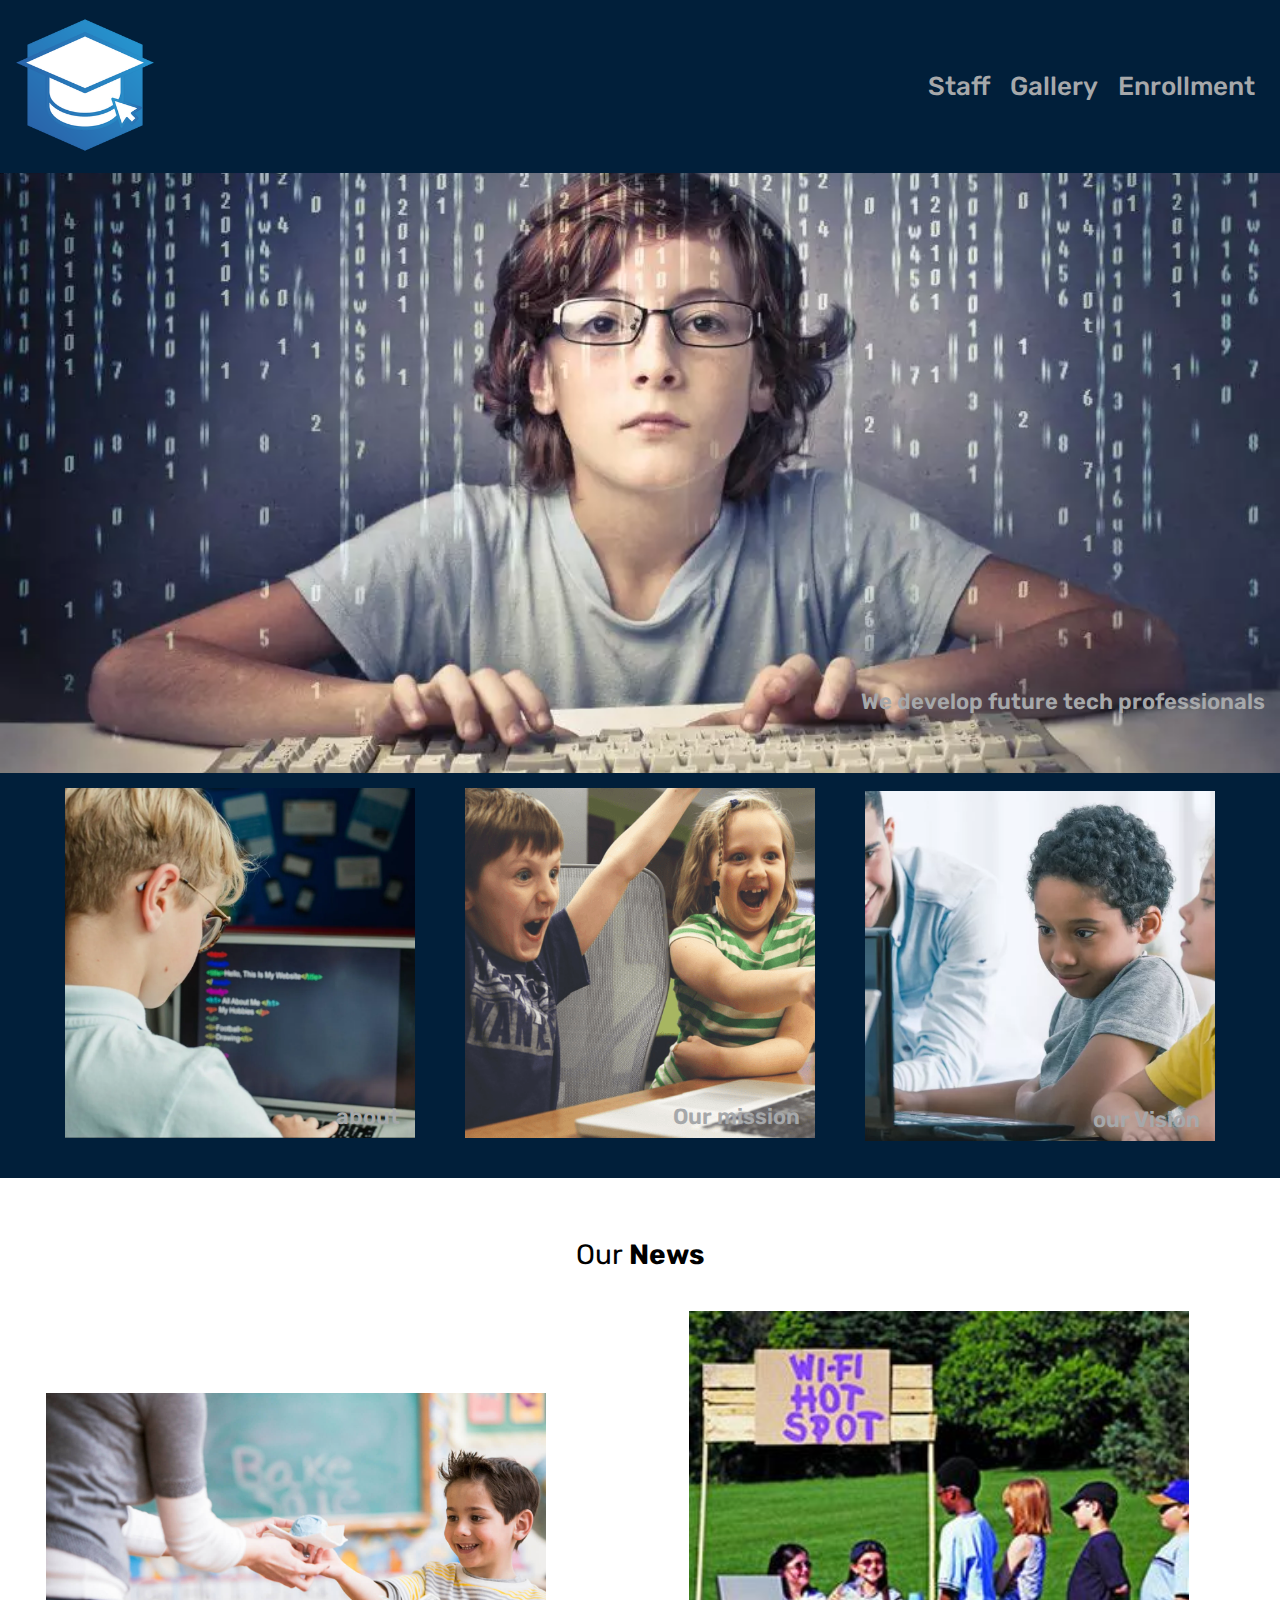
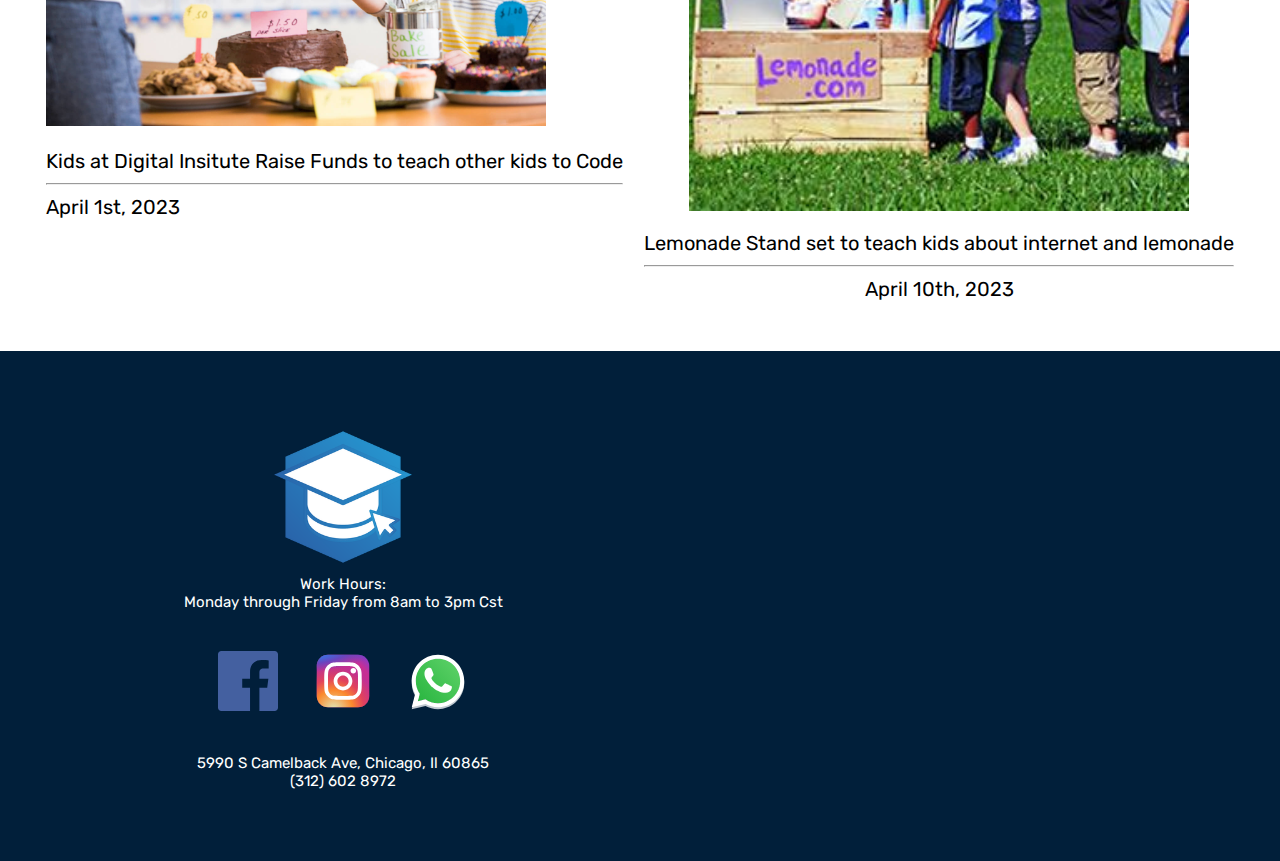
<file: index.html>
<!DOCTYPE html>
<html lang="en">
<head>
  <meta charset="UTF-8">
  <meta http-equiv="X-UA-Compatible" content="IE=edge">
  <meta name="viewport" content="width=device-width, initial-scale=1.0">
  <title>School</title>
  <link rel="stylesheet" href="./index-mobile.css">
  <link rel="stylesheet" media="(min-width: 900px)" href="./index-desktop.css">
  <link rel="stylesheet" media="(min-width: 1200px)" href="./index-desktopFHD.css" >
  <link rel="preconnect" href="https://fonts.googleapis.com">
  <link rel="preconnect" href="https://fonts.gstatic.com" crossorigin>
  <link href="https://fonts.googleapis.com/css2?family=Rubik:wght@400;500;700&display=swap" rel="stylesheet">
</head>
<body>
  <header>
    <div class="logo-button">
      <a href="./index.html"><img class="school-logo" src="./assets/school-logo.png" alt="School Logo"></a>
      <button class="menu-button">
        <img class="three-lines" src="./assets/menu-lines.svg" alt="">
        <p>Menu</p>
      </button>
    </div>
    <nav class="nav-bar inactive">
      <ul>
        <li><a href="./staff.html">Staff</a></li>
        <li><a href="./gallery.html">Gallery</a></li>
        <li><a href="./enrollment.html">Enrollment</a></li>
      </ul>
    </nav>
  </header>
  <main>
    <section class="good-citizens carousel">
      <p>We develop future tech professionals</p>
    </section>
    <div class="sections-main">
      <section class="main-sections about">
        <div class="color-over">
          <p class="over-text">Click to learn More</p>
          <p class="afterclick-text">Our Institution teaches kids to code, starting with the basics, then they will select what path to choose</p>
        </div>
        <p class="mains-text">about</p>
      </section>
      <section class="main-sections mission">
        <div class="color-over">
          <p class="over-text">Click to learn More</p>
          <p class="afterclick-text">Give an understanding about code to all our students about programming languages</p>
        </div>
        <p class="mains-text">Our mission</p>
      </section>
      <section class="main-sections vision">
        <div class="color-over">
          <p class="over-text">Click to learn More</p>
          <p class="afterclick-text third">To Have all kids being technology literate</p>
        </div>
        <p class="mains-text">our Vision</p>
      </section>
    </div>
    <section class="news">
      <div class="news-title">
        <p>Our <b>News</b></p>
      </div>
      <div class="news-articles">
        <div class="news-article">
          <img src="./assets/bake-charity.jpg" alt="Baking Charity">
          <p>Kids at Digital Insitute Raise Funds to teach other kids to Code</p> 
          <hr>
          <p>April 1st, 2023</p>
        </div>
        <div class="news-article kids-lemonade">
          <img src="./assets/kids-and-charity.jpg" alt="">
          <p>Lemonade Stand set to teach kids about internet and lemonade</p>
          <hr>
          <p>April 10th, 2023</p>
        </div>
    </div>
    </section>
  </main>
  <footer>
    <div class="footer-info">
      <div class="footer-logo">
        <img src="./assets/school-logo.png" alt="">
      </div>
      <div class="contact-info">
        <p>Work Hours:</p>
        <p>Monday through Friday from 8am to 3pm Cst</p>
      </div>
      <div class="social-media">
        <a href="#"><img class="social-icons" src="./assets/facebook-color-svgrepo-com.svg" alt=""></a>
        <a href="#"><img class="social-icons" src="./assets/instagram-1-svgrepo-com.svg" alt=""></a>
        <a href="#"><img class="social-icons" src="./assets/whatsapp-svgrepo-com.svg" alt=""></a>
      </div>
      <div class="contact-info address">
        <p>5990 S Camelback Ave, Chicago, Il 60865</p>
        <p>(312) 602 8972</p>
      </div>
    </div>
    <iframe class="map" src="https://www.google.com/maps/embed?pb=!1m14!1m12!1m3!1d2974.895171803835!2d-87.62096409198244!3d41.78747278321556!2m3!1f0!2f0!3f0!3m2!1i1024!2i768!4f13.1!5e0!3m2!1sen!2sus!4v1681677209163!5m2!1sen!2sus" width="600" height="450" style="border:0;" allowfullscreen="" loading="lazy" referrerpolicy="no-referrer-when-downgrade"></iframe>
  </footer>
</body>
<script src="./index.js"></script>
</html>
</file>
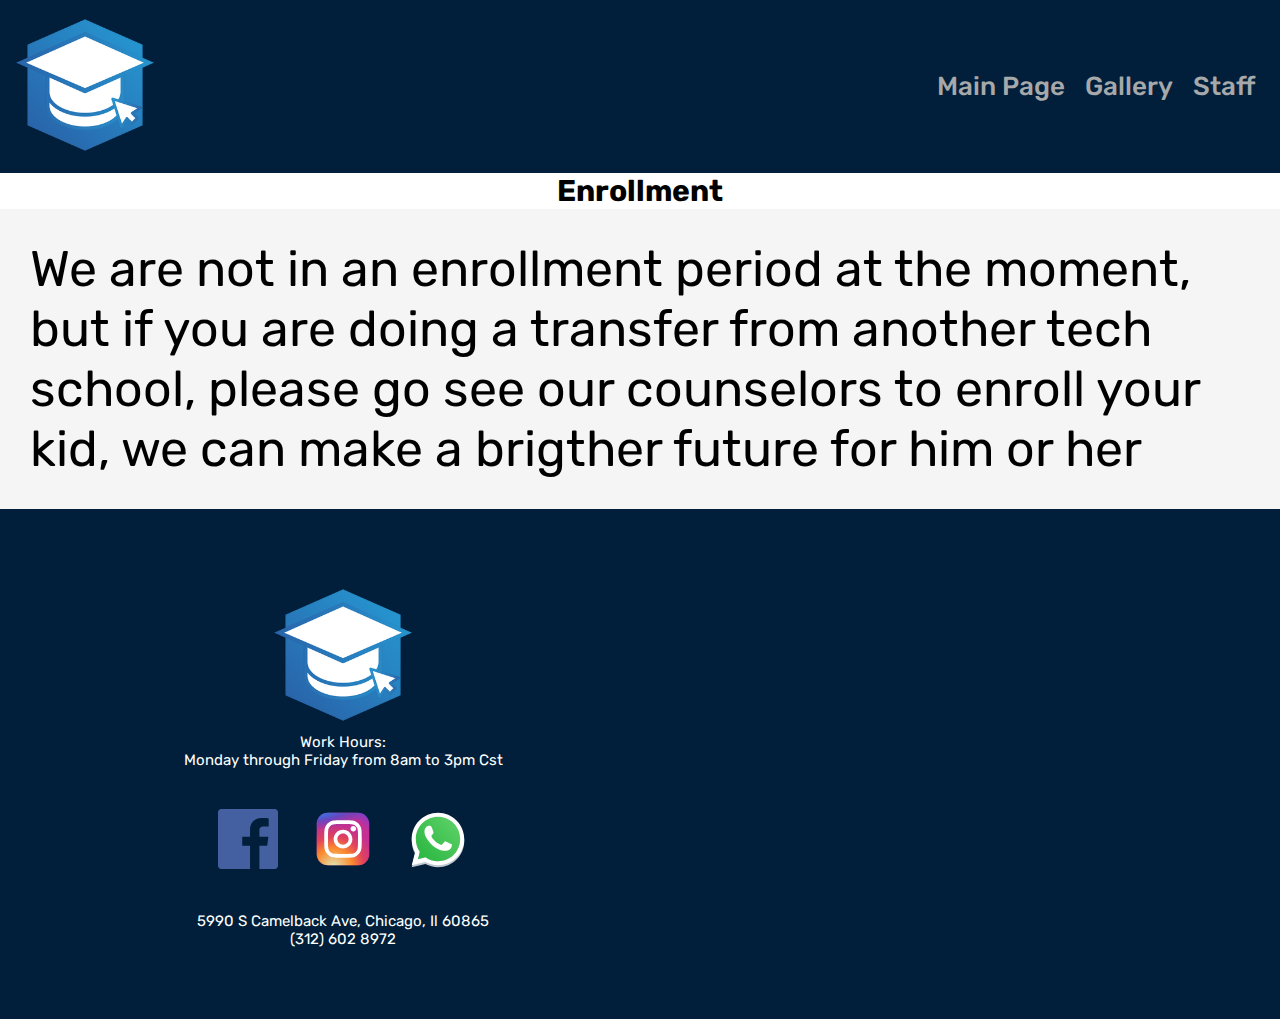
<file: enrollment.html>
<!DOCTYPE html>
<html lang="en">
<head>
  <meta charset="UTF-8">
  <meta http-equiv="X-UA-Compatible" content="IE=edge">
  <meta name="viewport" content="width=device-width, initial-scale=1.0">
  <title>Enrollment</title>
  <link rel="stylesheet" href="./enrollment.css">
  <link rel="stylesheet" media="(min-width: 900px)" href="./enrollment-desktop.css">
  <link rel="preconnect" href="https://fonts.googleapis.com">
  <link rel="preconnect" href="https://fonts.gstatic.com" crossorigin>
  <link href="https://fonts.googleapis.com/css2?family=Rubik:wght@400;500;700&display=swap" rel="stylesheet">
</head>
<body>
  <header>
    <div class="logo-button">
      <a href="./index.html"><img class="school-logo" src="./assets/school-logo.png" alt="School Logo"></a>
      <button class="menu-button">
        <img class="three-lines" src="./assets/menu-lines.svg" alt="">
        <p>Menu</p>
      </button>
    </div>
    <nav class="nav-bar inactive">
      <ul>
        <li><a href="./index.html">Main Page</a></li>
        <li><a href="./gallery.html">Gallery</a></li>
        <li><a href="./staff.html">Staff</a></li>
      </ul>
    </nav>
  </header>
  <main>
    <section class="enrollment">
      <h1>Enrollment</h1>
      <div class="enroll-msg">
        <p>We are not in an enrollment period at the moment, but if you are doing a transfer from another tech school, please go see our counselors to enroll your kid, we can make a brigther future for him or her</p>
      </div>
    </section>
  </main>
  <footer>
    <div class="footer-info">
      <div class="footer-logo">
        <img src="./assets/school-logo.png" alt="">
      </div>
      <div class="contact-info">
        <p>Work Hours:</p>
        <p>Monday through Friday from 8am to 3pm Cst</p>
      </div>
      <div class="social-media">
        <a href="#"><img class="social-icons" src="./assets/facebook-color-svgrepo-com.svg" alt=""></a>
        <a href="#"><img class="social-icons" src="./assets/instagram-1-svgrepo-com.svg" alt=""></a>
        <a href="#"><img class="social-icons" src="./assets/whatsapp-svgrepo-com.svg" alt=""></a>
      </div>
      <div class="contact-info address">
        <p>5990 S Camelback Ave, Chicago, Il 60865</p>
        <p>(312) 602 8972</p>
      </div>
    </div>
    <iframe class="map" src="https://www.google.com/maps/embed?pb=!1m14!1m12!1m3!1d2974.895171803835!2d-87.62096409198244!3d41.78747278321556!2m3!1f0!2f0!3f0!3m2!1i1024!2i768!4f13.1!5e0!3m2!1sen!2sus!4v1681677209163!5m2!1sen!2sus" width="600" height="450" style="border:0;" allowfullscreen="" loading="lazy" referrerpolicy="no-referrer-when-downgrade"></iframe>
  </footer>
  <script src="./enrollment.js"></script>
</body>
</html>
</file>
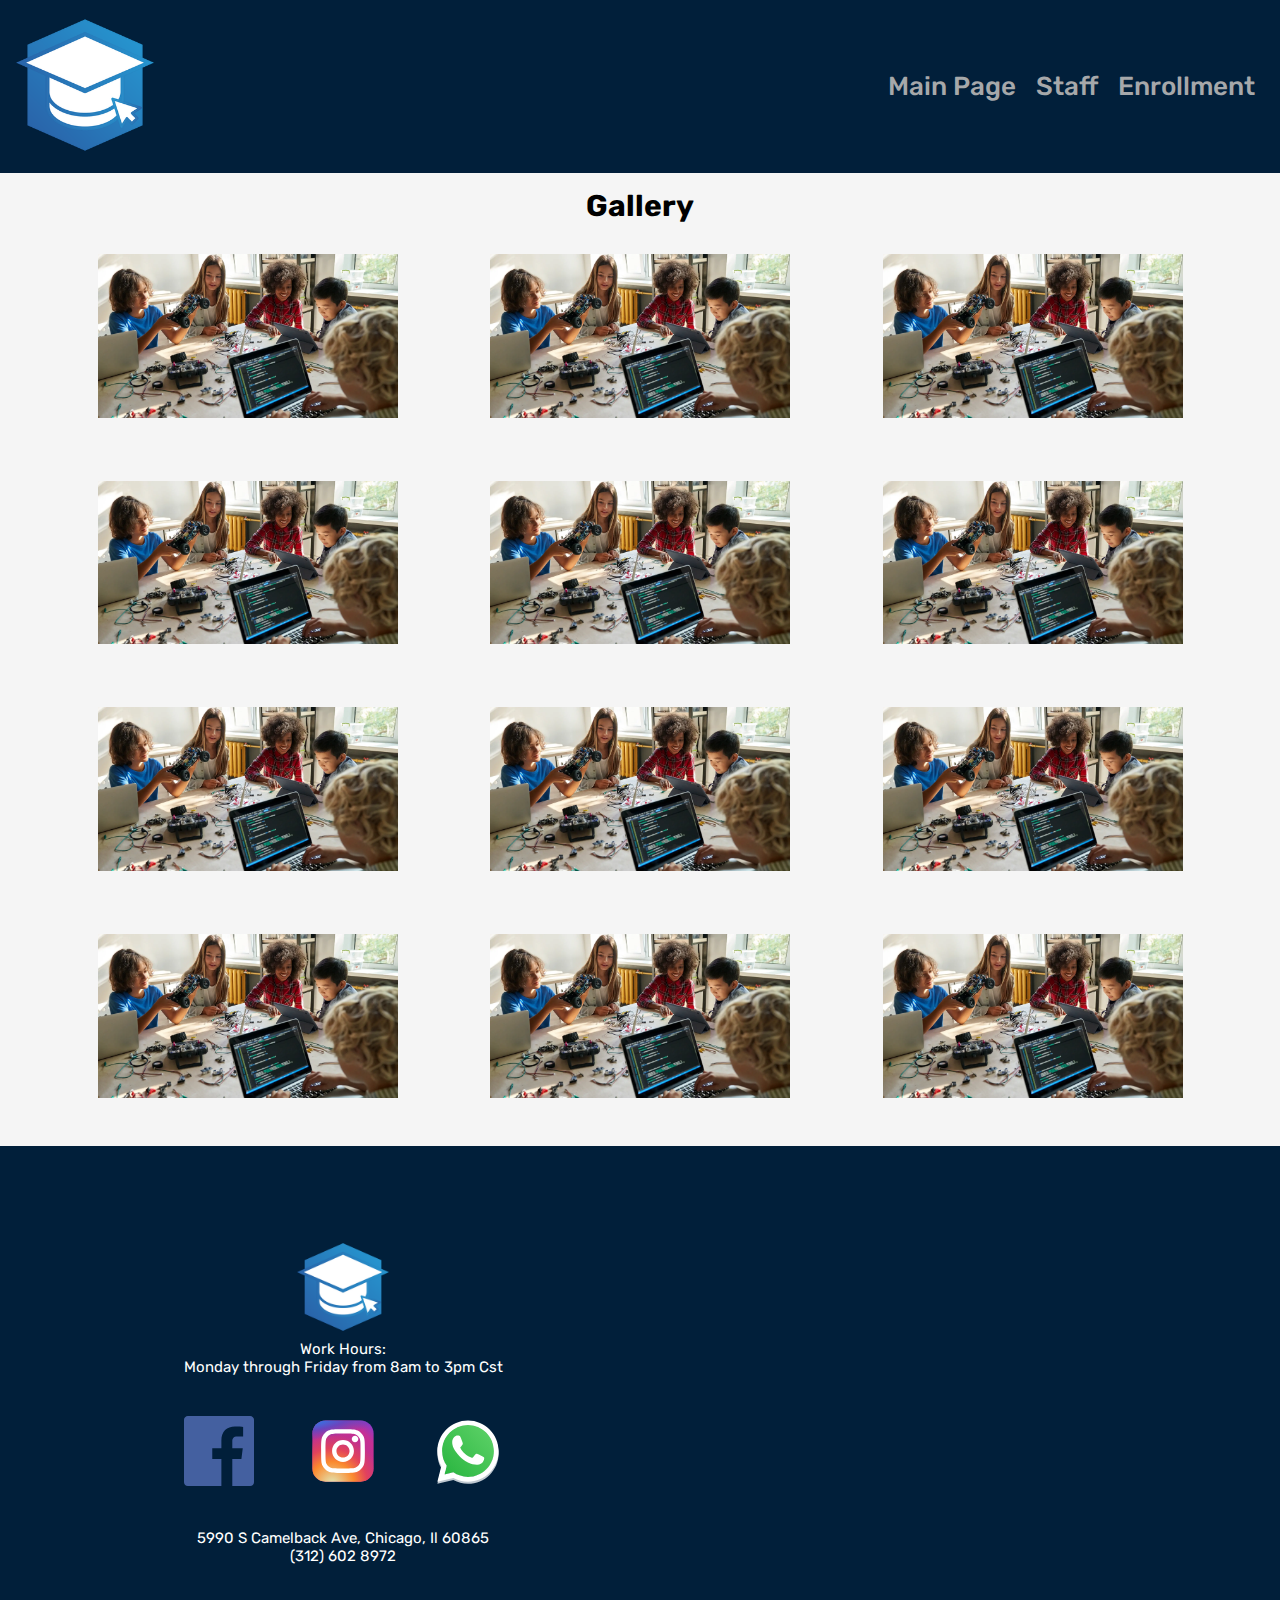
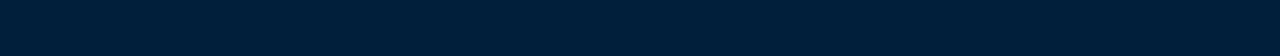
<file: gallery.html>
<!DOCTYPE html>
<html lang="en">
<head>
  <meta charset="UTF-8">
  <meta http-equiv="X-UA-Compatible" content="IE=edge">
  <meta name="viewport" content="width=device-width, initial-scale=1.0">
  <title>Gallery</title>
  <link rel="stylesheet" href="./galerry-mobile.css">
  <link rel="stylesheet" media="(min-width: 900px)" href="./gallery-desktop.css" >
  <link rel="stylesheet" media="(min-width: 1200px)" href="./gallery-desktopFHD.css">
  <link rel="preconnect" href="https://fonts.googleapis.com">
  <link rel="preconnect" href="https://fonts.gstatic.com" crossorigin>
  <link href="https://fonts.googleapis.com/css2?family=Rubik:wght@400;500;700&display=swap" rel="stylesheet">
</head>
<body>
  <div class="darken inactive"></div>
  <header>
    <div class="logo-button">
      <a href="./index.html"><img class="school-logo" src="./assets/school-logo.png" alt="School Logo"></a>
      <button class="menu-button">
        <img class="three-lines" src="./assets/menu-lines.svg" alt="">
        <p>Menu</p>
      </button>
    </div>
    <nav class="nav-bar inactive">
      <ul>
        <li><a href="./index.html">Main Page</a></li>
        <li><a href="./staff.html">Staff</a></li>
        <li><a href="./enrollment.html">Enrollment</a></li>
      </ul>
    </nav>
  </header>
  <main>
    <section class="gallery">
      <h1>Gallery</h1>
      <div class="gallery-pics">
          <div class="each-pic">
            <img src="./assets/technology gallery/coding-team.webp" alt="">
          </div>
          <div class="each-pic">
            <img src="./assets/technology gallery/coding-team.webp" alt="">
        </div>
        <div class="each-pic">
          <img src="./assets/technology gallery/coding-team.webp" alt="">
        </div>
      </div>
      <div class="gallery-pics">
        <div class="each-pic">
          <img src="./assets/technology gallery/coding-team.webp" alt="">
        </div>
        <div class="each-pic">
          <img src="./assets/technology gallery/coding-team.webp" alt="">
      </div>
      <div class="each-pic">
        <img src="./assets/technology gallery/coding-team.webp" alt="">
      </div>
    </div>
    <div class="gallery-pics">
      <div class="each-pic">
        <img src="./assets/technology gallery/coding-team.webp" alt="">
      </div>
      <div class="each-pic">
        <img src="./assets/technology gallery/coding-team.webp" alt="">
    </div>
    <div class="each-pic">
      <img src="./assets/technology gallery/coding-team.webp" alt="">
    </div>
  </div>
  <div class="gallery-pics">
    <div class="each-pic">
      <img src="./assets/technology gallery/coding-team.webp" alt="">
    </div>
    <div class="each-pic">
      <img src="./assets/technology gallery/coding-team.webp" alt="">
  </div>
  <div class="each-pic">
    <img src="./assets/technology gallery/coding-team.webp" alt="">
  </div>
  <div class="big-pic inactive">
    <img class="close-gallerypic" src="./assets/cancel-close-svgrepo-com.svg" alt="">
    <img class="big-pic-img" src="./assets/technology gallery/coding-team.webp" alt="">
    <button class="btn btn-prev" >&lt;</button>
    <button class="btn btn-next">&gt;</button>
  </div>
  <ul class="carousel inactive">
    <li class="carousel-pic"><img src="./assets/technology gallery/coding-team.webp" alt=""></li>
    <li class="carousel-pic"><img src="./assets/technology gallery/coding-team.webp" alt=""></li>
    <li class="carousel-pic"><img src="./assets/technology gallery/coding-team.webp" alt=""></li>
    <li class="carousel-pic"><img src="./assets/technology gallery/coding-team.webp" alt=""></li>
    <li class="carousel-pic"><img src="./assets/technology gallery/coding-team.webp" alt=""></li>
    <li class="carousel-pic"><img src="./assets/technology gallery/coding-team.webp" alt=""></li>
    <li class="carousel-pic"><img src="./assets/technology gallery/coding-team.webp" alt=""></li>
    <li class="carousel-pic"><img src="./assets/technology gallery/coding-team.webp" alt=""></li>
    <li class="carousel-pic"><img src="./assets/technology gallery/coding-team.webp" alt=""></li>
  </ul>
    </section>
  </main>
</body>
<footer>
  <div class="footer-info">
    <div class="footer-logo">
      <img src="./assets/school-logo.png" alt="">
    </div>
    <div class="contact-info">
      <p>Work Hours:</p>
      <p>Monday through Friday from 8am to 3pm Cst</p>
    </div>
    <div class="social-media">
      <a href="#"><img class="social-icons" src="./assets/facebook-color-svgrepo-com.svg" alt=""></a>
      <a href="#"><img class="social-icons" src="./assets/instagram-1-svgrepo-com.svg" alt=""></a>
      <a href="#"><img class="social-icons" src="./assets/whatsapp-svgrepo-com.svg" alt=""></a>
    </div>
    <div class="contact-info address">
      <p>5990 S Camelback Ave, Chicago, Il 60865</p>
      <p>(312) 602 8972</p>
    </div>
  </div>
  <iframe class="map" src="https://www.google.com/maps/embed?pb=!1m14!1m12!1m3!1d2974.895171803835!2d-87.62096409198244!3d41.78747278321556!2m3!1f0!2f0!3f0!3m2!1i1024!2i768!4f13.1!5e0!3m2!1sen!2sus!4v1681677209163!5m2!1sen!2sus" width="600" height="450" style="border:0;" allowfullscreen="" loading="lazy" referrerpolicy="no-referrer-when-downgrade"></iframe>
</footer>
<script src="./gallery.js"></script>
</html>
</file>
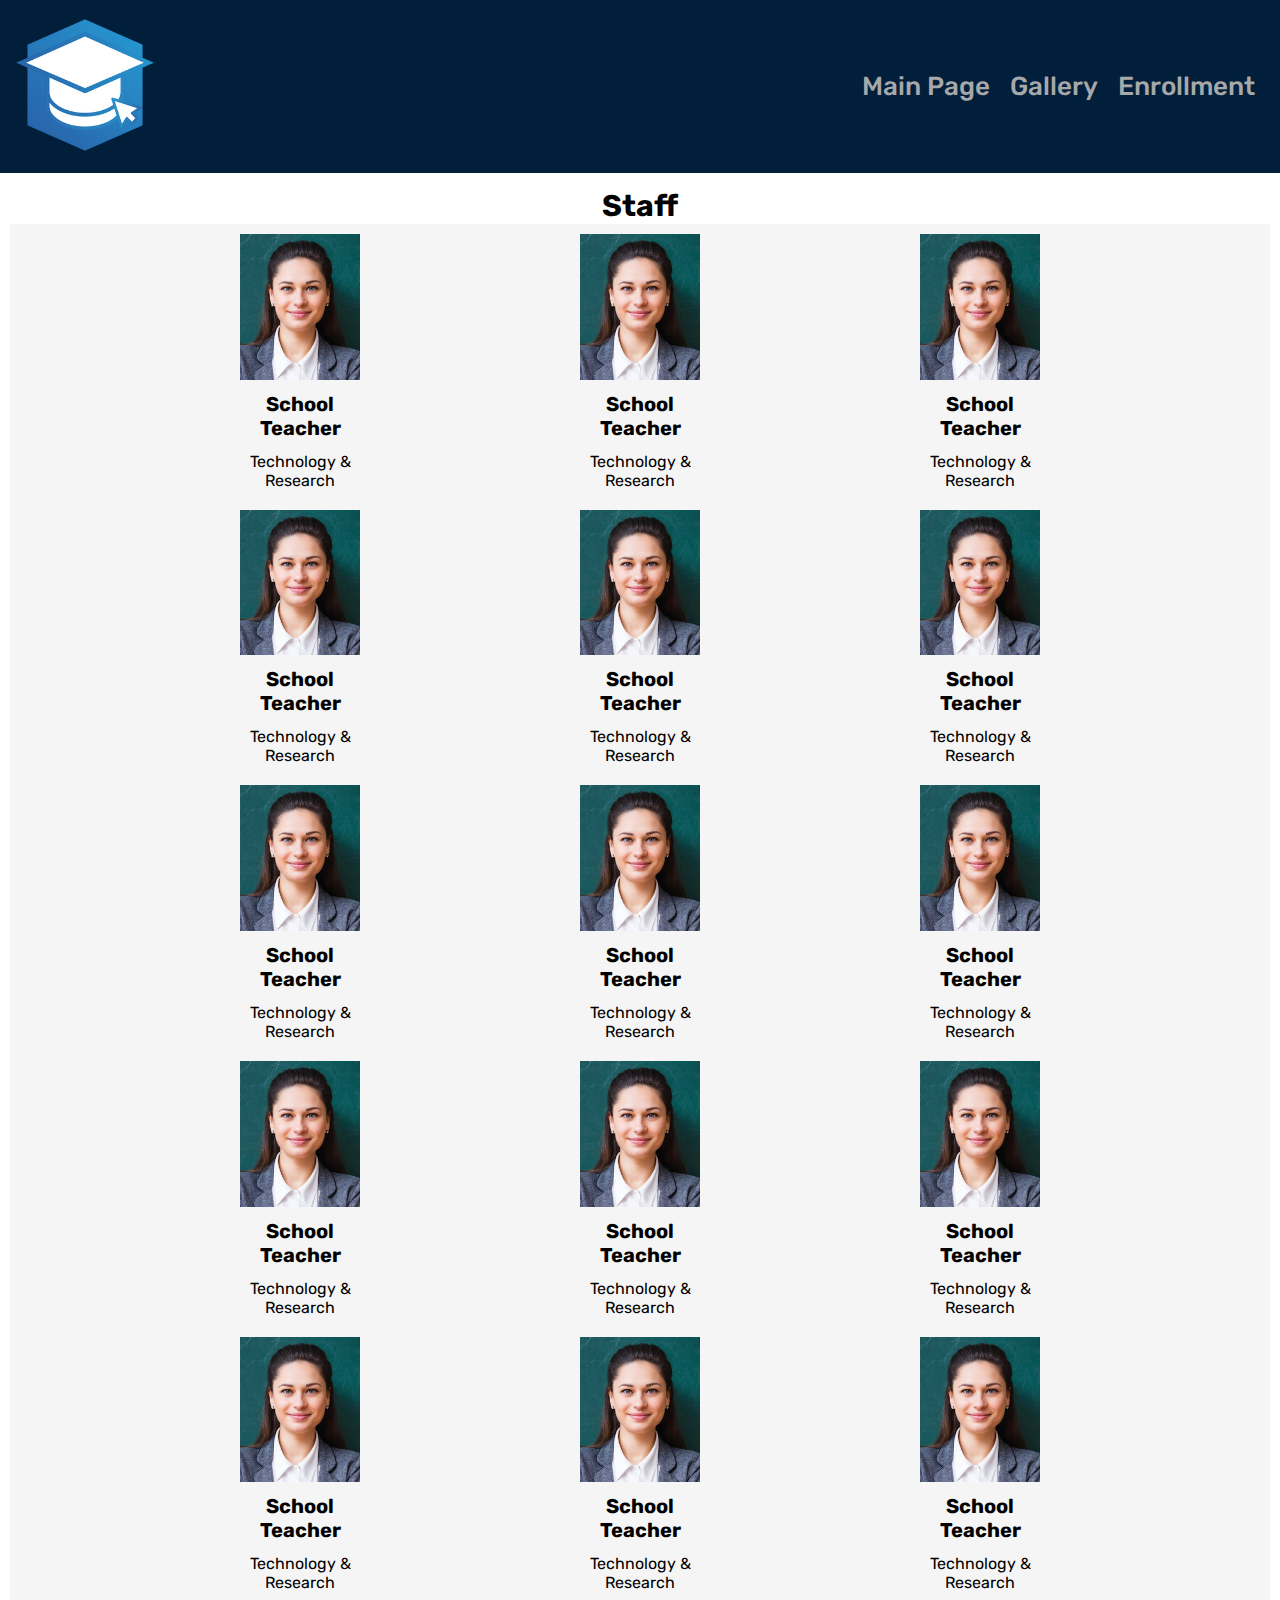
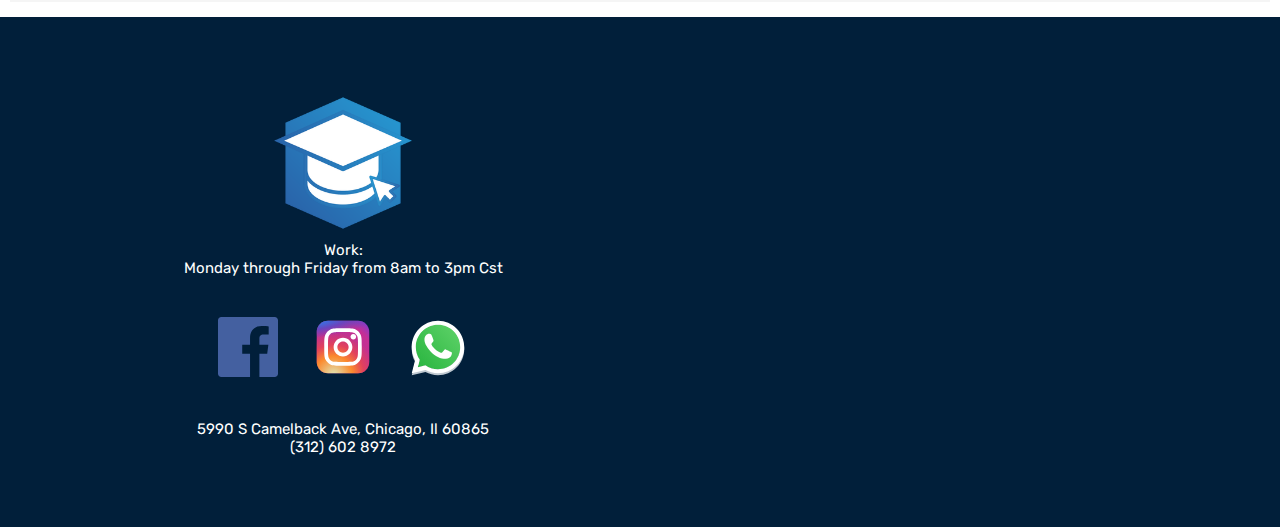
<file: staff.html>
<!DOCTYPE html>
<html lang="en">
<head>
  <meta charset="UTF-8">
  <meta http-equiv="X-UA-Compatible" content="IE=edge">
  <meta name="viewport" content="width=device-width, initial-scale=1.0">
  <title>Staff</title>
  <link rel="stylesheet" href="./staff.css">
  <link rel="stylesheet" media="(min-width: 900px)" href="./staff-desktop.css">
  <link rel="stylesheet" media="(min-width: 1200px)" href="./staff-desktopFHD.css" >
  <link rel="preconnect" href="https://fonts.googleapis.com">
  <link rel="preconnect" href="https://fonts.gstatic.com" crossorigin>
  <link href="https://fonts.googleapis.com/css2?family=Rubik:wght@400;500;700&display=swap" rel="stylesheet">
</head>
<body>
  <div class="darken"></div>
  <header>
    <div class="logo-button">
      <a href="./index.html"><img class="school-logo" src="./assets/school-logo.png" alt="School Logo"></a>
      <button class="menu-button">
        <img class="three-lines" src="./assets/menu-lines.svg" alt="">
        <p>Menu</p>
      </button>
    </div>
    <nav class="nav-bar inactive">
      <ul>
        <li><a href="./index.html">Main Page</a></li>
        <li><a href="./gallery.html">Gallery</a></li>
        <li><a href="./enrollment.html">Enrollment</a></li>
      </ul>
    </nav>
  </header>
  <main>
    <section class="staff">

      <h1>Staff</h1>
      <article class="staff-description">
        <img class="close-staffpic" src="./assets/cancel-close-svgrepo-com.svg" alt="">
        <img class="picture-staff" src="./assets/teacher.jpg" alt="Teacher">
        <div>
          <p class="title"><b>School Teacher</b></p>
          <p class="title-desc">School Teacher has been in this institution for several years, she teaches all programming languages to all kids in the school,</p>
        </div>
      </article>
      <div class="">
        <div class="staff-people" >
          <div class="staff-member">
            <img class="staff-pic" src="./assets/teacher.jpg" alt="">
            <br>
            <p class="name"><b>School Teacher</b></p> 
            <br>
            <p class="ocupation">Technology & Research</p>
          </div>
          <div class="staff-member">
            <img class="staff-pic" src="./assets/teacher.jpg" alt="">
            <br>
            <p class="name"><b>School Teacher</b></p> 
            <br>
            <p class="ocupation">Technology & Research</p>
          </div>
          <div class="staff-member">
            <img class="staff-pic" src="./assets/teacher.jpg" alt="">
            <br>
            <p class="name"><b>School Teacher</b></p> 
            <br>
            <p class="ocupation">Technology & Research</p>
          </div>
        </div>
        <div class="staff-people" >
          <div class="staff-member">
            <img class="staff-pic" src="./assets/teacher.jpg" alt="">
            <br>
            <p class="name"><b>School Teacher</b></p> 
            <br>
            <p class="ocupation">Technology & Research</p>
          </div>
          <div class="staff-member">
            <img class="staff-pic" src="./assets/teacher.jpg" alt="">
            <br>
            <p class="name"><b>School Teacher</b></p> 
            <br>
            <p class="ocupation">Technology & Research</p>
          </div>
          <div class="staff-member">
            <img class="staff-pic" src="./assets/teacher.jpg" alt="">
            <br>
            <p class="name"><b>School Teacher</b></p> 
            <br>
            <p class="ocupation">Technology & Research</p>
          </div>
        </div>
        <div class="staff-people" >
          <div class="staff-member">
            <img class="staff-pic" src="./assets/teacher.jpg" alt="">
            <br>
            <p class="name"><b>School Teacher</b></p> 
            <br>
            <p class="ocupation">Technology & Research</p>
          </div>
          <div class="staff-member">
            <img class="staff-pic" src="./assets/teacher.jpg" alt="">
            <br>
            <p class="name"><b>School Teacher</b></p> 
            <br>
            <p class="ocupation">Technology & Research</p>
          </div>
          <div class="staff-member">
            <img class="staff-pic" src="./assets/teacher.jpg" alt="">
            <br>
            <p class="name"><b>School Teacher</b></p> 
            <br>
            <p class="ocupation">Technology & Research</p>
          </div>
        </div>
        <div class="staff-people" >
          <div class="staff-member">
            <img class="staff-pic" src="./assets/teacher.jpg" alt="">
            <br>
            <p class="name"><b>School Teacher</b></p> 
            <br>
            <p class="ocupation">Technology & Research</p>
          </div>
          <div class="staff-member">
            <img class="staff-pic" src="./assets/teacher.jpg" alt="">
            <br>
            <p class="name"><b>School Teacher</b></p> 
            <br>
            <p class="ocupation">Technology & Research</p>
          </div>
          <div class="staff-member">
            <img class="staff-pic" src="./assets/teacher.jpg" alt="">
            <br>
            <p class="name"><b>School Teacher</b></p> 
            <br>
            <p class="ocupation">Technology & Research</p>
          </div>
        </div>
        <div class="staff-people" >
          <div class="staff-member">
            <img class="staff-pic" src="./assets/teacher.jpg" alt="">
            <br>
            <p class="name"><b>School Teacher</b></p> 
            <br>
            <p class="ocupation">Technology & Research</p>
          </div>
          <div class="staff-member">
            <img class="staff-pic" src="./assets/teacher.jpg" alt="">
            <br>
            <p class="name"><b>School Teacher</b></p> 
            <br>
            <p class="ocupation">Technology & Research</p>
          </div>
          <div class="staff-member">
            <img class="staff-pic" src="./assets/teacher.jpg" alt="">
            <br>
            <p class="name"><b>School Teacher</b></p> 
            <br>
            <p class="ocupation">Technology & Research</p>
          </div>
        </div>
      </div>
    </section>
  </main>
  <footer>
    <div class="footer-info">
      <div class="footer-logo">
        <img src="./assets/school-logo.png" alt="">
      </div>
      <div class="contact-info">
        <p>Work:</p>
        <p>Monday through Friday from 8am to 3pm Cst</p>
      </div>
      <div class="social-media">
        <a href="#"><img class="social-icons" src="./assets/facebook-color-svgrepo-com.svg" alt=""></a>
        <a href="#"><img class="social-icons" src="./assets/instagram-1-svgrepo-com.svg" alt=""></a>
        <a href="#"><img class="social-icons" src="./assets/whatsapp-svgrepo-com.svg" alt=""></a>
      </div>
      <div class="contact-info address">
        <p>5990 S Camelback Ave, Chicago, Il 60865</p>
        <p>(312) 602 8972</p>
      </div>
    </div>
    <iframe class="map" src="https://www.google.com/maps/embed?pb=!1m14!1m12!1m3!1d2974.895171803835!2d-87.62096409198244!3d41.78747278321556!2m3!1f0!2f0!3f0!3m2!1i1024!2i768!4f13.1!5e0!3m2!1sen!2sus!4v1681677209163!5m2!1sen!2sus" width="600" height="450" style="border:0;" allowfullscreen="" loading="lazy" referrerpolicy="no-referrer-when-downgrade"></iframe>
  </footer>
</body>
<script src="./staff.js"></script>
</html>
</file>
<file: index-mobile.css>
:root {
  --wp-admin-theme-color: #007cba;
  --wp-admin-theme-color--rgb: 0,124,186;
  --wp-admin-theme-color-darker-10: #006ba1;
  --wp-admin-theme-color-darker-10--rgb: 0,107,161;
  --wp-admin-theme-color-darker-20: #005a87;
  --wp-admin-theme-color-darker-20--rgb: 0,90,135;
  --wp-admin-border-width-focus: 2px;
  --wp-block-synced-color: #7a00df;
  --wp-block-synced-color--rgb: 122,0,223;
  --e-global-color-primary: #6EC1E4;
  --e-global-color-secondary: #54595F;
  --e-global-color-text: #7A7A7A;
  --e-global-color-accent: #61CE70;
}
*{
  padding: 0;
  margin: 0;
  box-sizing: border-box;
}
html{
  font-size: 62.5%;
  font-family: 'Rubik', sans-serif;
}
body{
  min-width: 425px;
  margin: 0 auto;
  height: auto;
}

/*Header*/
header{
  background-color: #011F3A;
}
.logo-button{
  display: flex;
  justify-content: space-between;
  padding: 10px;
  align-items: center;
}
.school-logo{
  width: 100px;
  height: auto;
}
.menu-button{
  padding: 10px;
  display: flex;
  justify-content: space-between;
  align-items: center;
  background-color: #074377;
  border: 2px rgb(43, 38, 38, 0.4) solid;
}
.menu-button:active{
  background-color: var(--wp-admin-theme-color);
}

.three-lines{
  width: 15px;
  height: auto;
  margin-right: 5px;
}
.nav-bar{
  display: flex;
  justify-content: center;
  padding: 15px;
}
.inactive{
  display: none;
}
.nav-bar ul{
  list-style: none;
}
.nav-bar ul li a{
  color: #a6a8aa;
  text-decoration: none;
  line-height: 40px;
  font-size: 2rem;
  font-weight: 500;
}

/*Main*/

/*Good Citizens Section*/
.good-citizens{
  min-height: 320px;
  max-height: 900px;
  width: auto;
  background-image: url(./assets/Teach-Your-Kids-Code-Front.webp);
  background-position: center;
  background-size: cover;
}
.good-citizens p{
  text-align: right;
  padding: 15px;
  position: relative;
  top: 250px;
  font-weight: 600;
  font-size: 2.2rem;
  color: #a6a8aa;
  
}
.carousel{
  -webkit-animation: 1.5s pulsate;
  animation: 1.5s pulsate;
}

/*Main Sections*/
.sections-main{
  background-color: #011F3A;
  padding: 15px;
  display: flex;
  flex-direction:column ;
  justify-content: center; 
}
.main-sections{
  padding: 15px;
  height: auto;
  width: 100%;
  height: 380px;
  align-self: center;
  background-position: center;
  background-size: cover;
  margin-bottom: 25px;
  position: relative;
}
.main-sections:hover{
  cursor: pointer;
}
.color-over{
  background-color: rgb(0, 124, 186, 0.4);
  width: 100%;
  height: calc(100%);
  position: absolute;
  top: 0px;
  right: 0px;
  bottom: 0px;
  left: 0px;
  z-index: 10;
  display: none;
  justify-content: center;
  align-items: center;
}
.over-text{
  align-self: center;
  color: white;
  text-align: center;
  font-weight: 600;
  font-size: 2.5rem;
}
.afterclick-text{
  color: white;
  text-align: center;
  font-weight: 600;
  font-size: 3rem;
  display: none;
  height: 100%;
  padding-top: 110px;
}
.third{
  padding-top: 140px;
}
.mains-text{
  position: relative;
  text-align: right;
  top: 300px;
  font-size: 2.2rem;
  font-weight: 600;
  color: #a6a8aa;
}
.about{
  background-image: url(./assets/kids.coding.webp);
  position: relative;
}

.mission{
  background-image: url(./assets/why-kids-should-learn-to-code--1024x536.webp);
    position: relative;
}
.vision{
  background-image: url(./assets/coding.webp);
  margin-bottom: unset;
    position: relative;
}
/* News */
.news{
  padding: 60px 25px 40px 25px;
  background-color: white;
}
.news-title p{
  text-align: center;
  font-size: 2.8rem;
}
.news-article{
  position: relative;
  top: 40px;
  margin-bottom: 50px;
}

.news-article img{
  width: 100%;
  height: auto;
  margin-bottom: 20px;
}
.news-article p{
  font-size: 2rem;
}
.news-article hr{
  margin-top: 10px;
  margin-bottom: 10px;
}

/*Footer*/

footer{
  background-color: #011F3A;
  padding: 25px 15px;
  display: flex;
  flex-direction: column;
  justify-content: space-evenly;
  align-items: center;

}
.footer-info{
  display: flex;
  flex-direction: column;
  justify-content: center;
}
.footer-logo{
  align-self: center;
}
.footer-logo img{
  width: 100px;
  height: auto;
}
.contact-info p{
  color: white;
  font-size: 1.5rem;
  text-align: center;
}
.social-media{
  display: flex;
  justify-content: space-between;
  margin-top: 40px;
  margin-bottom: 40px;

}
.social-icons{
  width: 70px;
  height: auto;
}

/*Map*/
.map{
  margin-top: 35px;
  width: 75vw;
  height: auto;
}
</file>
<file: index-desktop.css>
/* Header */
header{
  display: flex;
  justify-content: space-between;
  align-items: center;
}
.school-logo{
  width: 150px;
  height: auto;
  }
.menu-button{
  display: none;
}
.nav-bar{
  display: block;
}
.nav-bar ul{
  display: flex;
}
.nav-bar ul li{
  margin-left: 10px;
  margin-right: 10px;
}
.nav-bar ul li a{
  font-size: 2.6rem;
}
.nav-bar ul li a:hover{
  color: white;
}

/*Main*/
.good-citizens{
  height: 600px;
}
.good-citizens p{
  top: 500px;
}
.sections-main{
  display: flex;
    
}
/*News*/
.news-articles{
  display: flex;
  justify-content: space-evenly;
  align-items: center;
}
.news-article img{
  width: 350px;
  height: auto;
}
hr{
  width:100%;
}
.kids-lemonade{
  display: flex;
  flex-direction: column;
  justify-content: center;
  align-items: center;
}
/*Footer*/
footer{
  flex-direction: row;
}
.footer-logo img{
  width: 150px;
}
.social-icons{
  width: 100px;
  height: auto;
  }
  .map{
    width: 425px;
    height:425px;
  }
</file>
<file: index-desktopFHD.css>
/*Main*/
.sections-main{
  display: flex;
  flex-direction: row;
  justify-content: space-evenly;
  align-items: center;
}
.main-sections{
  width: 350px;
  height: 350px;
}
.vision{
  position: relative;
  bottom: 10px;
}
/*news*/
.news-article img{
  width: 500px;
}

/*Footer*/
footer{
  flex-direction: row;
  justify-content: space-evenly;
}
.footer-info{
  flex-direction: row;
}
.social-media{
  display: flex;
  justify-content: space-evenly;
  align-self: center;
  width: 100%;
}
.social-icons{
  width: 60px;
}
.footer-info{
  display: flex;
  flex-direction: column;
  align-self: center;
}

/*map*/
.map{
  width: 425px;
  height:425px;
}
</file>
<file: enrollment.css>
:root {
  --wp-admin-theme-color: #007cba;
  --wp-admin-theme-color--rgb: 0,124,186;
  --wp-admin-theme-color-darker-10: #006ba1;
  --wp-admin-theme-color-darker-10--rgb: 0,107,161;
  --wp-admin-theme-color-darker-20: #005a87;
  --wp-admin-theme-color-darker-20--rgb: 0,90,135;
  --wp-admin-border-width-focus: 2px;
  --wp-block-synced-color: #7a00df;
  --wp-block-synced-color--rgb: 122,0,223;
  --e-global-color-primary: #6EC1E4;
  --e-global-color-secondary: #54595F;
  --e-global-color-text: #7A7A7A;
  --e-global-color-accent: #61CE70;
}
*{
  padding: 0;
  margin: 0;
  box-sizing: border-box;
}
html{
  font-size: 62.5%;
  font-family: 'Rubik', sans-serif;
}
body{
  min-width: 425px;
  margin: 0 auto;
  height: auto;
}

/*Header*/
header{
  background-color: #011F3A;
}
.logo-button{
  display: flex;
  justify-content: space-between;
  padding: 10px;
  align-items: center;
}
.school-logo{
  width: 100px;
  height: auto;
}
.menu-button{
  padding: 10px;
  display: flex;
  justify-content: space-between;
  align-items: center;
  background-color: #074377;
  border: 2px rgb(43, 38, 38, 0.4) solid;
}
.menu-button:active{
  background-color: var(--wp-admin-theme-color);
}

.three-lines{
  width: 15px;
  height: auto;
  margin-right: 5px;
}
.nav-bar{
  display: flex;
  justify-content: center;
  padding: 15px;
}
.inactive{
  display: none;
}
.nav-bar ul{
  list-style: none;
}
.nav-bar ul li a{
  color: #a6a8aa;
  text-decoration: none;
  line-height: 40px;
  font-size: 2rem;
  font-weight: 500;
}

/*Main*/
.enrollment h1{
  text-align: center;
  font-size: 3rem;
}
.enroll-msg{
  padding: 30px;
  background-color: whitesmoke;
}
.enroll-msg p{
  font-size: 3rem;
}

/*Footer*/
footer{
  background-color: #011F3A;
  padding: 25px 15px;
  display: flex;
  flex-direction: column;
  justify-content: space-evenly;
  align-items: center;

}
.footer-info{
  display: flex;
  flex-direction: column;
  justify-content: center;
}
.footer-logo{
  align-self: center;
}
.footer-logo img{
  width: 100px;
  height: auto;
}
.contact-info p{
  color: white;
  font-size: 1.5rem;
  text-align: center;
}
.social-media{
  display: flex;
  justify-content: space-between;
  margin-top: 40px;
  margin-bottom: 40px;

}
.social-icons{
  width: 70px;
  height: auto;
}
.map{
  margin-top: 35px;
  width: 75vw;
  height: auto;
}
</file>
<file: enrollment-desktop.css>
/*Header*/
header{
  display: flex;
  justify-content: space-between;
  align-items: center;
}
.school-logo{
  width: 150px;
  height: auto;
  }
.menu-button{
  display: none;
}
.nav-bar{
  display: block;
}
.nav-bar ul{
  display: flex;
}
.nav-bar ul li{
  margin-left: 10px;
  margin-right: 10px;
}
.nav-bar ul li a{
  font-size: 2.6rem;
}
.nav-bar ul li a:hover{
  color: white;
}

/*Main*/
.enroll-msg p{
  font-size: 5rem;
}

/*Footer*/
footer{
  flex-direction: row;
  justify-content: space-evenly;
}
.footer-info{
  flex-direction: row;
}
.social-media{
  display: flex;
  justify-content: space-evenly;
  align-self: center;
  width: 100%;
}
.footer-logo img{
  width: 150px;
}
.social-icons{
  width: 60px;
}
.footer-info{
  display: flex;
  flex-direction: column;
  align-self: center;
}
/*map*/
.map{
  width: 425px;
  height:425px;
}
</file>
<file: galerry-mobile.css>
:root {
  --wp-admin-theme-color: #007cba;
  --wp-admin-theme-color--rgb: 0,124,186;
  --wp-admin-theme-color-darker-10: #006ba1;
  --wp-admin-theme-color-darker-10--rgb: 0,107,161;
  --wp-admin-theme-color-darker-20: #005a87;
  --wp-admin-theme-color-darker-20--rgb: 0,90,135;
  --wp-admin-border-width-focus: 2px;
  --wp-block-synced-color: #7a00df;
  --wp-block-synced-color--rgb: 122,0,223;
  --e-global-color-primary: #6EC1E4;
  --e-global-color-secondary: #54595F;
  --e-global-color-text: #7A7A7A;
  --e-global-color-accent: #61CE70;
}
*{
  padding: 0;
  margin: 0;
  box-sizing: border-box;
}
html{
  font-size: 62.5%;
  font-family: 'Rubik', sans-serif;
}
body{
  min-width: 425px;
  margin: 0 auto;
  height: auto;
}
/*Header*/
header{
  background-color: #011F3A;
}
.logo-button{
  display: flex;
  justify-content: space-between;
  padding: 10px;
  align-items: center;
}
.school-logo{
  width: 100px;
  height: auto;
}
.menu-button{
  padding: 10px;
  display: flex;
  justify-content: space-between;
  align-items: center;
  background-color: #074377;
  border: 2px rgb(43, 38, 38, 0.4) solid;
}
.menu-button:active{
  background-color: var(--wp-admin-theme-color);
}

.three-lines{
  width: 15px;
  height: auto;
  margin-right: 5px;
}
.nav-bar{
  display: flex;
  justify-content: center;
  padding: 15px;
}
.inactive{
  display: none;
}
.nav-bar ul{
  list-style: none;
}
.nav-bar ul li a{
  color: #a6a8aa;
  text-decoration: none;
  line-height: 40px;
  font-size: 2rem;
  font-weight: 500;
}

/*Main*/
.darken{
  width: 100%;
  height: calc(100%);
  position: fixed;
  top: 0px;
  right: 0px;
  bottom: 0px;
  left: 0px;
  z-index: 9;
  background-color: rgb(169, 169, 169, 0.7);
}
/*Gallery*/
.gallery{
  padding: 15px;
  background-color: whitesmoke;
  display: flex;
  flex-direction: column;
  justify-content: center;
  position: relative;
}
.gallery h1{
  text-align: center;
  font-size: 3rem;
}
.big-pic{
  position: fixed;
  align-self: center;
  bottom: 210px;
  background-color: #a6a8aa;
  width: 415px;
  height: 225px;
  display: flex;
  justify-content: center;
  align-items: center;
  z-index: 10;
  
}
.big-pic-img{
  width: 85%;
  height: auto;
  align-self: center;
}
.close-gallerypic{
  position: absolute;
  right: 210px;
  width: 15px;
  bottom: 200px;
  right: 392px;
}
.close-gallerypic:hover{
  cursor: pointer;
  background-color: #074377;
}
.carousel{
  justify-content: space-evenly;
  margin: 0;
  padding: 0;
  overflow: hidden;
  position: fixed;
  bottom: 200px;
  z-index: 10;
}
.inactive{
  display: none;
}
.carousel-pic{
  display: block;
  list-style: none;
  z-index: 10;
  position: fixed;
}
.carousel-pic img{
  width: 120px;
  height: auto;
  margin-left: 15px;
  margin-right: 15px;
}
.carousel-pic img:hover{
  cursor: pointer;
}
.btn{
  position: fixed;
  width: 15px;
  height: auto;
  padding: 10px;
  border: none;
  border-radius: 50%;
  z-index: 10;
  cursor: pointer;
  background-color: #fff;
  font-size: 1.8rem;
}
.btn-prev, .btn-next {
  display: flex; font-size: 32px;
  align-items: center; justify-content: center;
  color: #FFF; background-color: #333;
  border-radius: 50%;
  width: 15px; height: 15px;
}
.btn-prev {
  position: absolute; left: 5px; top: 100px;
}
.btn-next {
  position: absolute; right: 5px; top: 100px;
}
.btn-prev:active{
background-color: #7a00df;
}
.btn-next:active{
  background-color: #7a00df;
}
.gallery-pics{
  display: flex;
  justify-content: space-evenly;
}
.each-pic img{
  width: 120px;
  height: auto;
  margin: 30px 10px;
}
.each-pic:hover{
  border: #011F3A 1px solid;
  cursor: pointer;
}

/*Footer*/
footer{
  background-color: #011F3A;
  padding: 25px 15px;
  display: flex;
  flex-direction: column;
  justify-content: space-evenly;
  align-items: center;

}
.footer-info{
  display: flex;
  flex-direction: column;
  justify-content: center;
}
.footer-logo{
  align-self: center;
}
.footer-logo img{
  width: 100px;
  height: auto;
}
.contact-info p{
  color: white;
  font-size: 1.5rem;
  text-align: center;
}
.social-media{
  display: flex;
  justify-content: space-between;
  margin-top: 40px;
  margin-bottom: 40px;

}
.social-icons{
  width: 70px;
  height: auto;
}
.map{
  margin-top: 35px;
  width: 75vw;
  height: auto;
}
</file>
<file: gallery-desktop.css>
/*Header*/
header{
  display: flex;
  justify-content: space-between;
  align-items: center;
}
.school-logo{
  width: 150px;
  height: auto;
  }
.menu-button{
  display: none;
}
.nav-bar{
  display: block;
}
.nav-bar ul{
  display: flex;
}
.nav-bar ul li{
  margin-left: 10px;
  margin-right: 10px;
}
.nav-bar ul li a{
  font-size: 2.6rem;
}
.nav-bar ul li a:hover{
  color: white;
}
/*main*/
.each-pic img{
  width: 220px;
}
/*Footer*/
footer{
  flex-direction: row;
}
.map{
  width: 425px;
  height:425px;
}
</file>
<file: gallery-desktopFHD.css>
.each-pic img{
  width: 300px;
}
</file>
<file: staff.css>
:root {
  --wp-admin-theme-color: #007cba;
  --wp-admin-theme-color--rgb: 0,124,186;
  --wp-admin-theme-color-darker-10: #006ba1;
  --wp-admin-theme-color-darker-10--rgb: 0,107,161;
  --wp-admin-theme-color-darker-20: #005a87;
  --wp-admin-theme-color-darker-20--rgb: 0,90,135;
  --wp-admin-border-width-focus: 2px;
  --wp-block-synced-color: #7a00df;
  --wp-block-synced-color--rgb: 122,0,223;
  --e-global-color-primary: #6EC1E4;
  --e-global-color-secondary: #54595F;
  --e-global-color-text: #7A7A7A;
  --e-global-color-accent: #61CE70;
}
*{
  margin: 0;
  padding: 0;
  box-sizing: border-box;
}
html{
  font-size: 62.5%;
  font-family: 'Rubik', sans-serif;
}
body{
  min-width: 425px;
  margin: 0 auto;
  height: auto;
}
header{
  background-color: #011F3A;
}
.logo-button{
  display: flex;
  justify-content: space-between;
  padding: 10px;
  align-items: center;
}
.school-logo{
  width: 100px;
  height: auto;
}
.menu-button{
  padding: 10px;
  display: flex;
  justify-content: space-between;
  align-items: center;
  background-color: #074377;
  border: 2px rgb(43, 38, 38, 0.4) solid;
}
.menu-button:active{
  background-color: var(--wp-admin-theme-color);
}

.three-lines{
  width: 15px;
  height: auto;
  margin-right: 5px;
}
.nav-bar{
  display: flex;
  justify-content: center;
  padding: 15px;
}
.inactive{
  display: none;
}
.nav-bar ul{
  list-style: none;
}
.nav-bar ul li a{
  color: #a6a8aa;
  text-decoration: none;
  line-height: 40px;
  font-size: 2rem;
  font-weight: 500;
}

/*Main*/
.darken{
  width: 100%;
  height: calc(100%);
  position: fixed;
  top: 0px;
  right: 0px;
  bottom: 0px;
  left: 0px;
  z-index: 9;
  display: none;
  background-color: rgb(169, 169, 169, 0.2);
}
.staff{
  display: flex;
  flex-direction: column;
  justify-content: center;
  background-color: white;
  padding: 15px 10px;
  position: relative;
}
.staff h1{
  text-align: center;
  font-size: 3rem;
}
.staff-description{
  width: 320px;
  height: auto;
  border: 4px black solid;
  border: 25px;
  align-self: center;
  position: fixed;
  background-color: #a6a8aa;
  padding: 10px;
  justify-content: center;
  flex-direction: column;
  display: none;
  z-index: 10;
  bottom: 300px;
}
.picture-staff{
  width: 80%;
  align-self: center;
  z-index: 10;
}
.close-staffpic{
  position: absolute;
  width: 15px;
  bottom: 390px;
}
.close-staffpic:hover{
  cursor: pointer;
  background-color: #074377;
}
.staff-description div{
  margin-top: 15px;
}
.staff-description div p{
  text-align:  center;
}
.staff-description div .title{
  font-size: 1.6rem;
}
.title-desc{
  font-size: 1.6rem;
}
.staff-people{
  background-color:  whitesmoke;
  width: 100%;
  height: auto;
  display: flex;
  padding: 10px;
  justify-content: space-evenly;
}
.staff-member{
  display: flex;
  flex-direction: column;
  justify-content: center;
  width: 130px;
  height: auto;
}
.staff-member img{
  width: 60px;
  height: auto;
  align-self: center;
}
.staff-member img:hover{
  cursor: pointer;
  border: #011F3A 4px solid;
}
.name{
  text-align: center;
  font-size: 1.5rem;
}
.ocupation{
  text-align: center;
}

/*Footer*/
footer{
  background-color: #011F3A;
  padding: 25px 15px;
  display: flex;
  flex-direction: column;
  justify-content: center;
  align-items: center;

}
.footer-info{
  display: flex;
  flex-direction: column;
  justify-content: center;
}
.footer-logo{
  align-self: center;
}
.footer-logo img{
  width: 100px;
  height: auto;
}
.contact-info p{
  color: white;
  font-size: 1.5rem;
  text-align: center;
}
.social-media{
  display: flex;
  justify-content: space-between;
  margin-top: 40px;
  margin-bottom: 40px;

}
.social-icons{
  width: 70px;
  height: auto;
}
.map{
  margin-top: 35px;
  width: 75vw;
  height: auto;
}
</file>
<file: staff-desktop.css>
/*Nav Bar*/
header{
  display: flex;
  justify-content: space-between;
  align-items: center;
}
.school-logo{
  width: 150px;
  height: auto;
  }
.menu-button{
  display: none;
}
.nav-bar{
  display: block;
}
.nav-bar ul{
  display: flex;
}
.nav-bar ul li{
  margin-left: 10px;
  margin-right: 10px;
}
.nav-bar ul li a{
  font-size: 2.6rem;
}
.nav-bar ul li a:hover{
  color: white;
}

/*Main*/
.staff-member{
  width: 120px;
}
.staff-member img{
  width: 120px
}
.name{
  font-size: 2rem;
}
.ocupation{
  font-size: 1.6rem;
}

/*Footer*/
footer{
  flex-direction: row;
  justify-content: space-evenly;
}
.footer-info{
  flex-direction: row;
}
.social-media{
  display: flex;
  justify-content: space-evenly;
  align-self: center;
  width: 100%;
}
.footer-logo img{
  width: 150px;
}
.social-icons{
  width: 60px;
}
.footer-info{
  display: flex;
  flex-direction: column;
  align-self: center;
}
/*map*/
.map{
  width: 425px;
  height:425px;
}
</file>
<file: staff-desktopFHD.css>
/*Main*/
</file>
